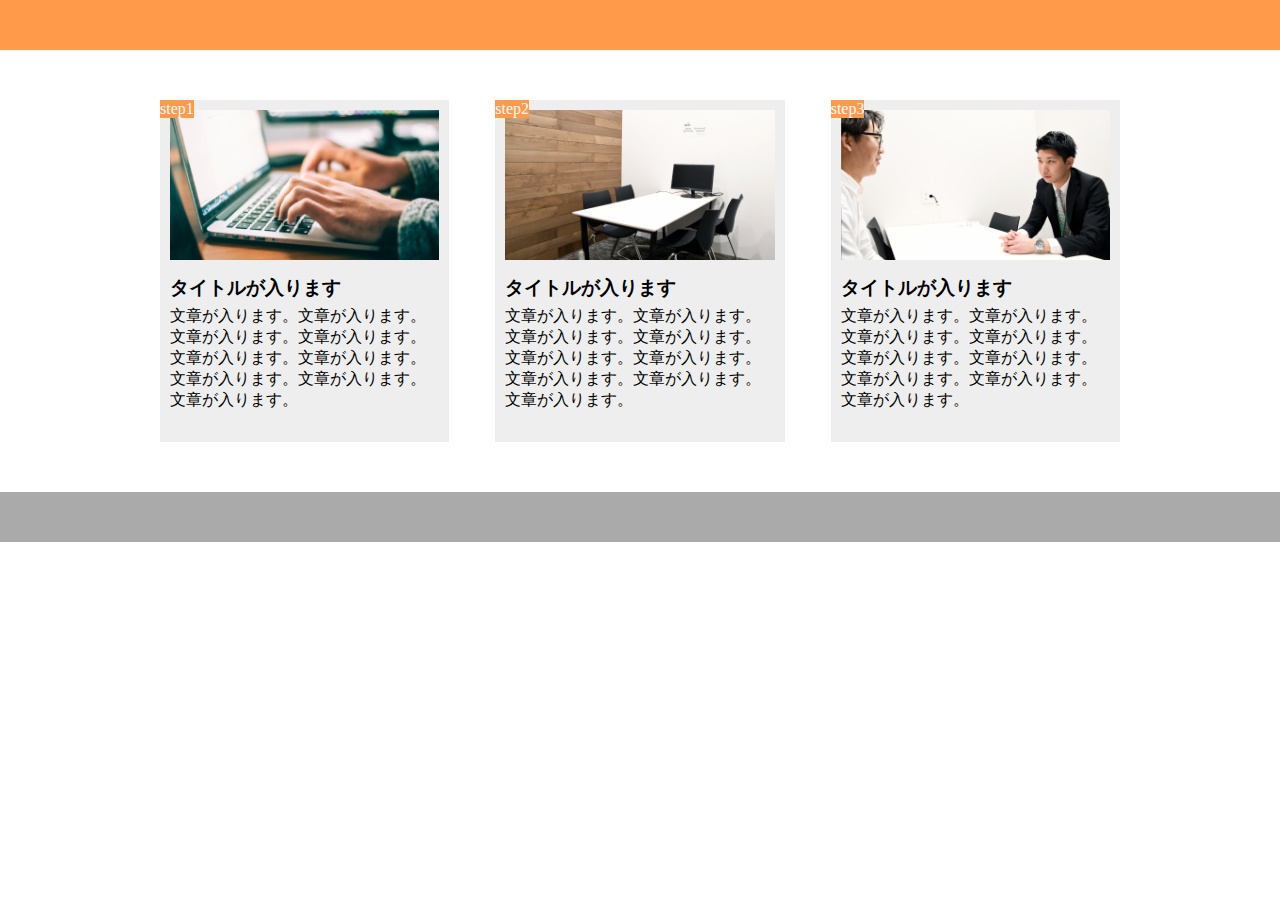
<file: html課題/index.html>
<!DOCTYPE html>
<html lang="ja">

<head>
<meta charset="UTF-8"/>
<meta name="viewport"content="width=device-width,initial-scale=1.0">
<link rel="stylesheet"href="style.css">
<title>第９章演習</title>
</head>

<body>
  <!--header-->
  <header></header>

 <main>
    <div class="box">
      <span class="step">step1</span>
      <div class="image1"></div>
      <h3 class="headline">タイトルが入ります</h3>
      <p class="sentence">文章が入ります。文章が入ります。文章が入ります。文章が入ります。文章が入ります。文章が入ります。文章が入ります。文章が入ります。文章が入ります。</p>
    　</div>
  　</div> 

  <div class="box">
    <span class="step">step2</span>
    <div class="image2"></div>
    <h3 class="headline">タイトルが入ります</h3>
    <p class="sentence">文章が入ります。文章が入ります。文章が入ります。文章が入ります。文章が入ります。文章が入ります。文章が入ります。文章が入ります。文章が入ります。</p>
  　</div>
　</div> 

<div class="box">
  <span class="step">step3</span>
  <div class="image3"></div>
  <h3 class="headline">タイトルが入ります</h3>
  <p class="sentence">文章が入ります。文章が入ります。文章が入ります。文章が入ります。文章が入ります。文章が入ります。文章が入ります。文章が入ります。文章が入ります。</p>
　</div>
</div> 
  
  

 </main>




  <!--footer-->
  <footer></footer>


</body>
</html>
</file>
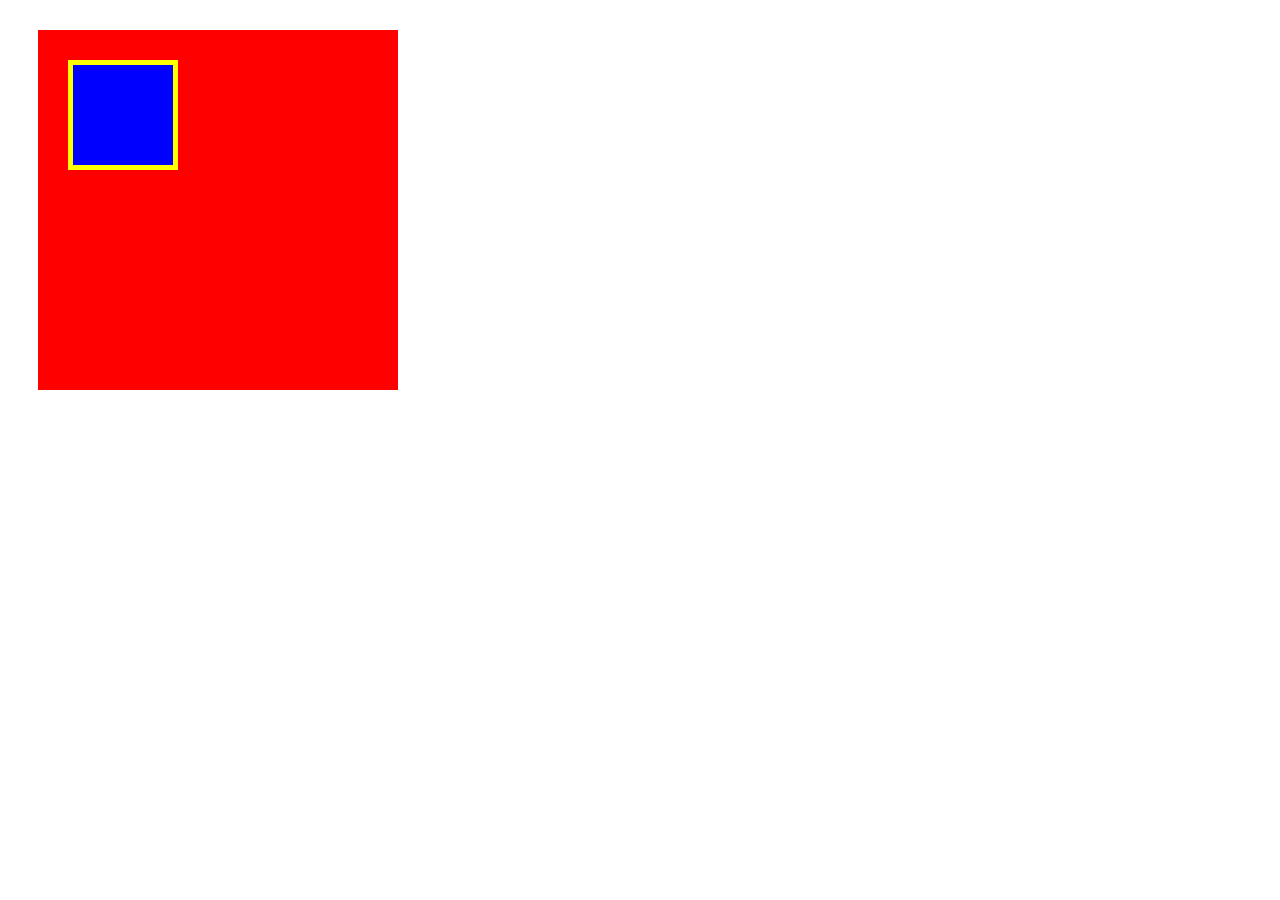
<file: html-css-exercise/html3章/index.html>
<!DOCTYPE html>
<html lang="ja">
  <head>
   <meta charset="UTF-8">
   <link rel="stylesheet"href="box.css">
   <title>BOX</title>
  </head>

  <body>
    <div class="box1">
    <div class="box2"></div>
    </div>
  </body>
</html>
</file>
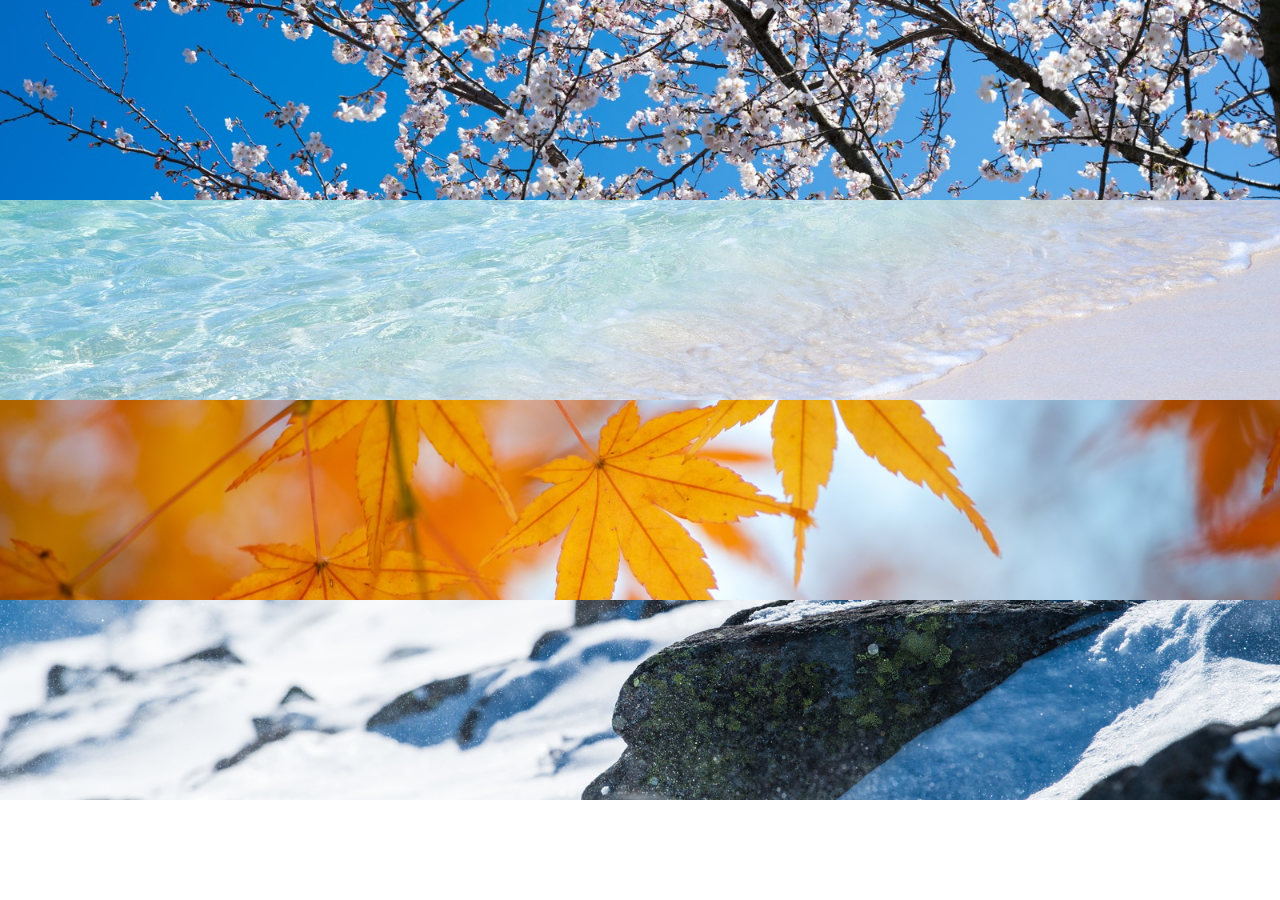
<file: html-css-exercise/html6章/index.html>
<!DOCTYPE html>
<html lang="ja">
<head>
 <meta charset="UTF-8">
 <link rel="stylesheet"href="style.css">
<title>６章</title>
 </head>

 <body>
   <div class="main-visual">
    <div class="main1">
    </div>
    <div class="main2">
    </div>
    <div class="main3">
    </div>
    <div class="main4">
    </div>
  </div>
 </body>
</file>
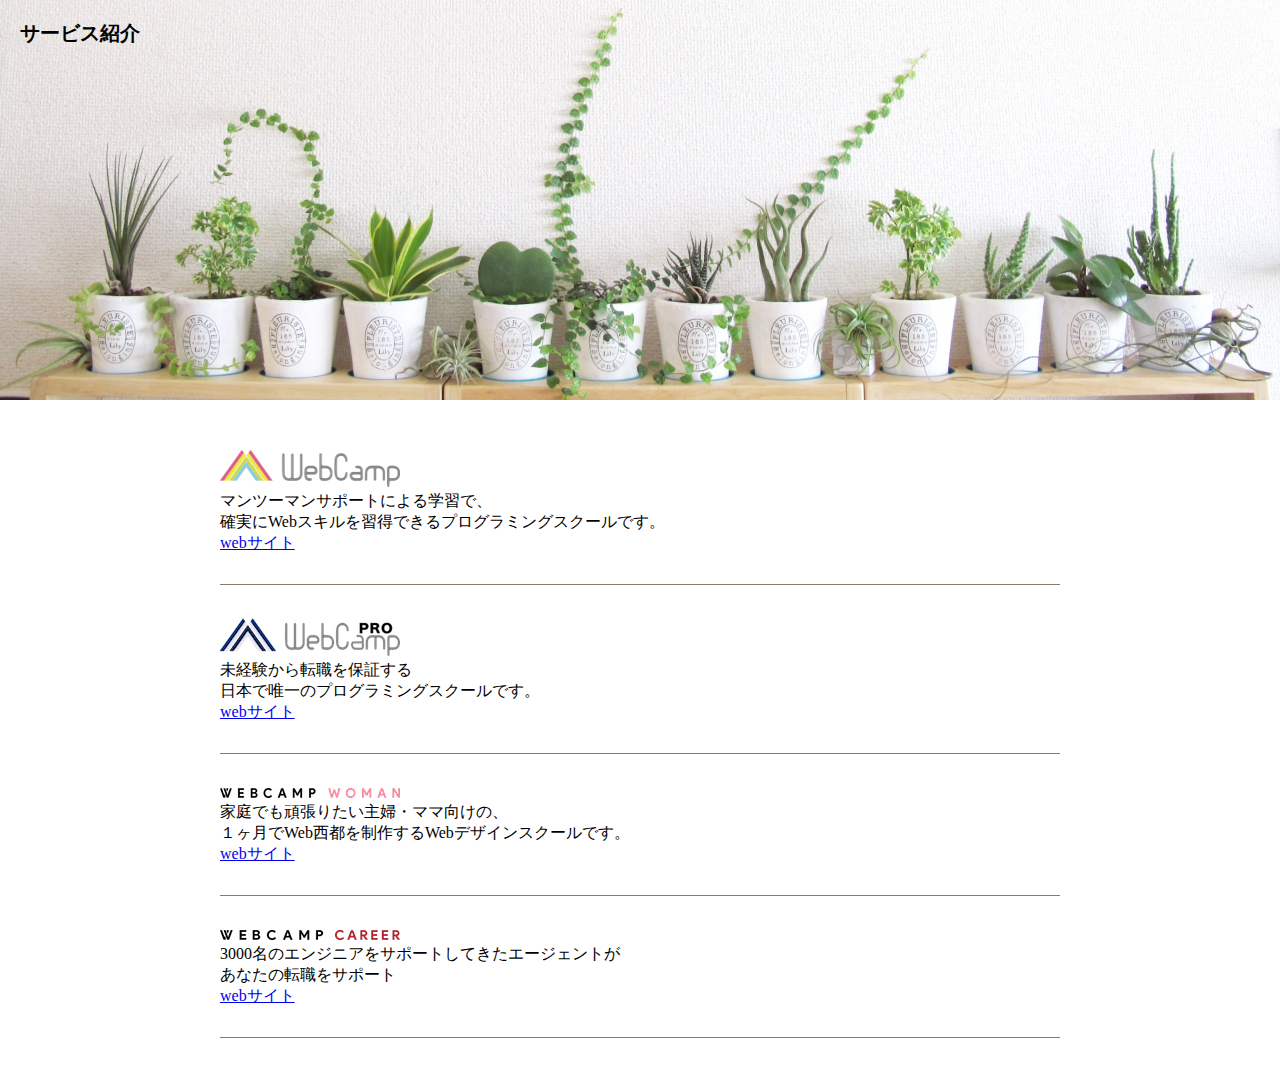
<file: html-css-exercise/html7章/index.html>
<!DOCTYPE html>
<html lang="ja">
<html>
<head>  
<meta charset="UTF-8">
  <link rel="stylesheet"href="style.css">
  <title>第７章演習</title>
</head>

<body>
 <section class="main-visual">
  <h1 class="main-visual-text">サービス紹介</h1>
 </section>

<div class="main">
  <section class="web-item1">
   <img class="blog-image" src="img/wc-logo.png">
   <section class="web-item-text">
     マンツーマンサポートによる学習で、<br/>
     確実にWebスキルを習得できるプログラミングスクールです。<br/>
     <a href="https://web-camp.io/">webサイト</a>
  </section>
  </section>

  <section class="web-item2">
    <img class="blog-image" src="img/wcp-logo.png">
    <section class="web-item-text">
      未経験から転職を保証する<br/>
      日本で唯一のプログラミングスクールです。<br/>
      <a href="https://web-camp.io/pro/">webサイト</a>
    </section>
   </section>

   <section class="web-item3">
    <img class="blog-image" src="img/wcw-logo.png">
    <section class="web-item-text">
      家庭でも頑張りたい主婦・ママ向けの、<br/>
      １ヶ月でWeb西都を制作するWebデザインスクールです。<br/>
      <a href="https://web-camp.io/">webサイト</a>
   </section>
   </section>

   <section class="web-item4">
    <img class="blog-image" src="img/wcc-logo.png">
    <section class="web-item-text">
      3000名のエンジニアをサポートしてきたエージェントが<br/>
      あなたの転職をサポート<br/>
      <a href="https://web-camp.io/">webサイト</a>
   </section>
   </section>
  </div>
</body>
</html>




















</body>
</html>
</file>
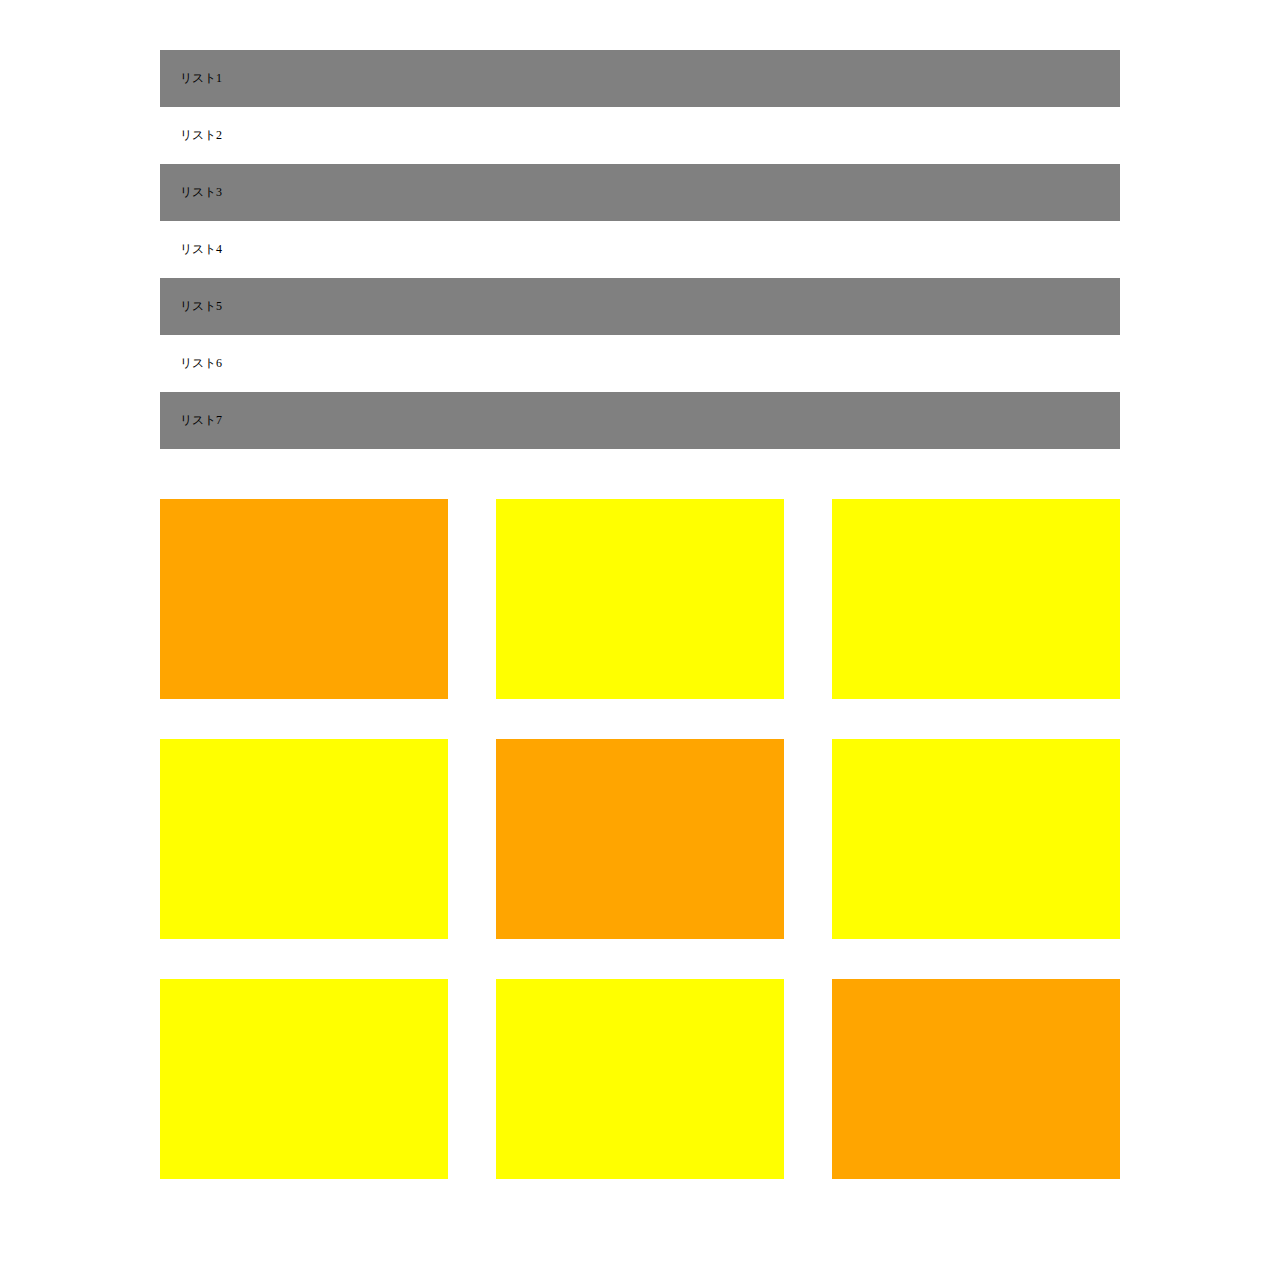
<file: html-css-exercise/html8章/index.html>
<!DOCTYPE html>
<html lang="ja">
<head>
  <meta charset="UTF-8"/>
  <link rel="stylesheet"href="style.css"/>
  <title>第８章</title>
</head>

<body>

<main>
  
  <ul class="header-text">
  <li class="header-text-list">リスト1</li>
  <li class="header-text-list">リスト2</li>
  <li class="header-text-list">リスト3</li>
  <li class="header-text-list">リスト4</li>
  <li class="header-text-list">リスト5</li>
  <li class="header-text-list">リスト6</li>
  <li class="header-text-list">リスト7</li>
  </ul>


 <div class="main-contents">
  <div class="box"></div>
  <div class="box"></div>
  <div class="box"></div>
  <div class="box"></div>
  <div class="box"></div>
  <div class="box"></div>
  <div class="box"></div>
  <div class="box"></div>
  <div class="box"></div>
</div>

</main>



</body>

</html>
</file>
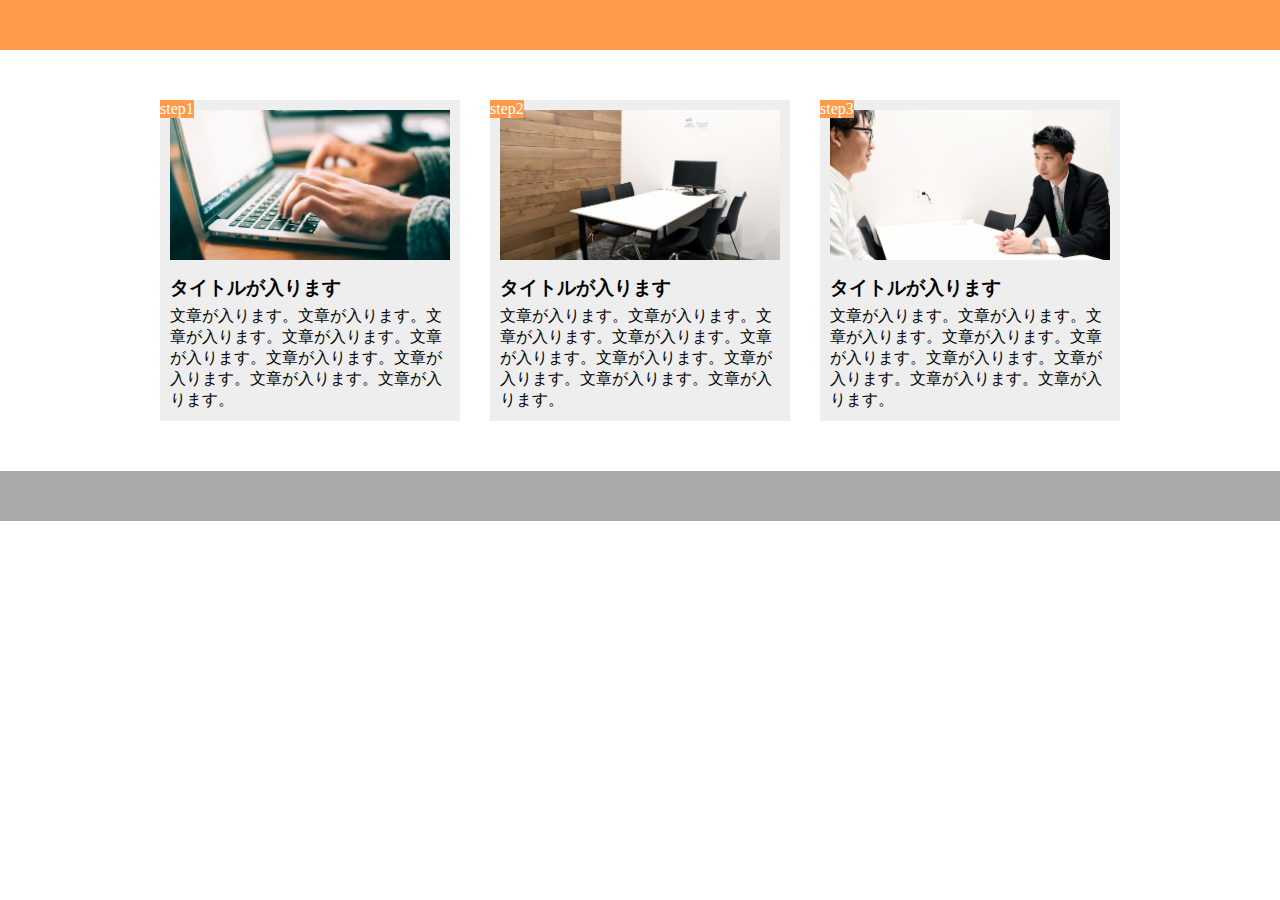
<file: html課題/html課題/index.html>
<!DOCTYPE html>
<html lang="ja">

<head>
<meta charset="UTF-8"/>
<meta name="viewport"content="width=device-width,initial-scale=1.0">
<link rel="stylesheet"href="style.css">
<title>第９章演習</title>
</head>

<body>
  <!--header-->
  <header></header>

 <main>
  <div class="box">
    <span class="step">step1</span>
    <div class="image1"></div>
    <h3 class="headline">タイトルが入ります</h3>
    <p class="sentence">文章が入ります。文章が入ります。文章が入ります。文章が入ります。文章が入ります。文章が入ります。文章が入ります。文章が入ります。文章が入ります。</p>
  </div>

  <div class="box">
    <span class="step">step2</span>
    <div class="image2"></div>
    <h3 class="headline">タイトルが入ります</h3>
    <p class="sentence">文章が入ります。文章が入ります。文章が入ります。文章が入ります。文章が入ります。文章が入ります。文章が入ります。文章が入ります。文章が入ります。</p>
  </div>

  <div class="box">
   <span class="step">step3</span>
   <div class="image3"></div>
   <h3 class="headline">タイトルが入ります</h3>
   <p class="sentence">文章が入ります。文章が入ります。文章が入ります。文章が入ります。文章が入ります。文章が入ります。文章が入ります。文章が入ります。文章が入ります。</p>
  </div>

 </main>




  <!--footer-->
  <footer></footer>


</body>
</html>
</file>
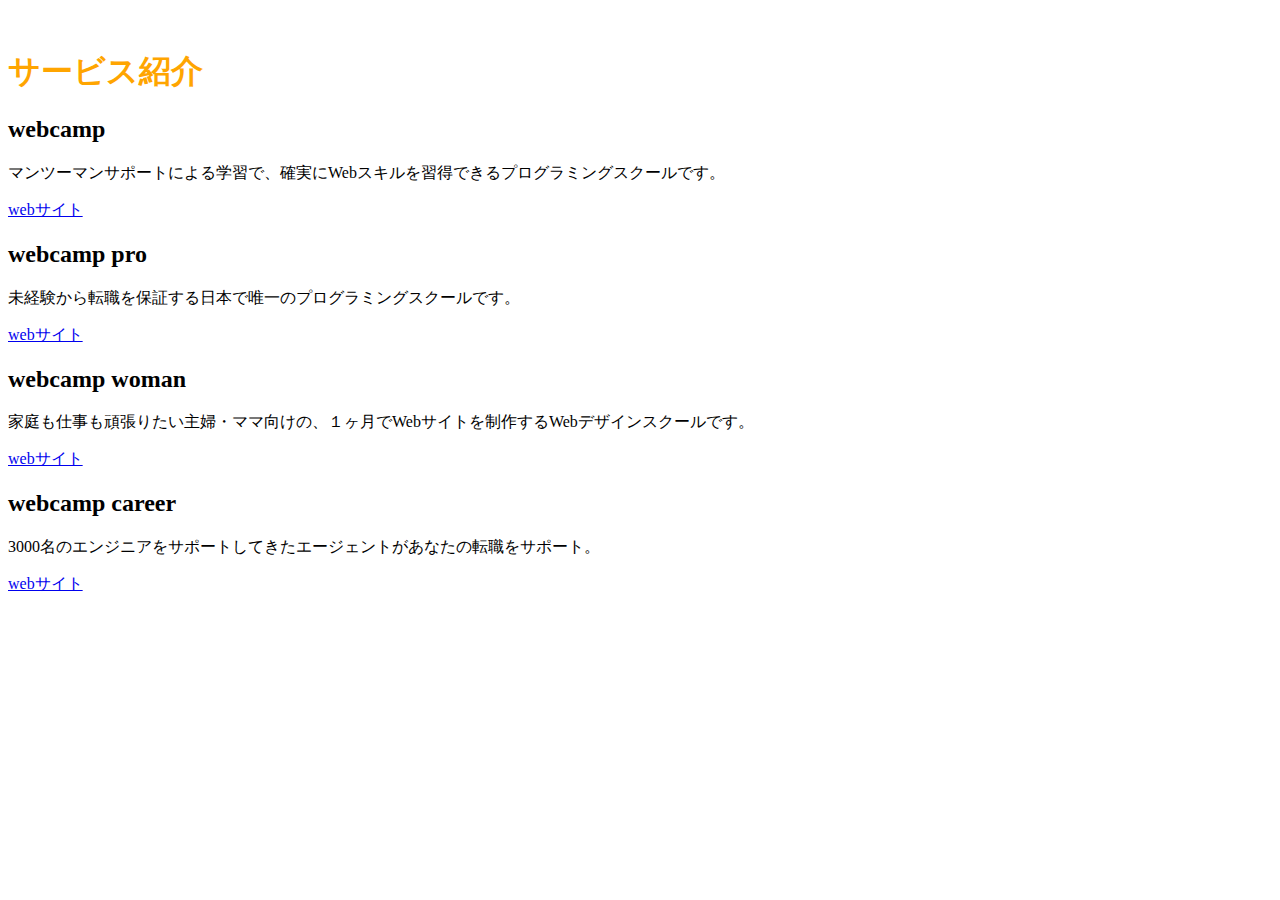
<file: exercise.html>
<! DOCTYPE HTML>
<html lang="ja">
  <head>
    <meta charset = "UTF-8" />
    <title>サービス紹介</title>
    <link rel="stylesheet" href="exercise1.css"/>
　</head>
　<body>
    <h1>サービス紹介</h1>
    <h2>webcamp</h2>
    <p>マンツーマンサポートによる学習で、確実にWebスキルを習得できるプログラミングスクールです。</p>
    <a href="https://web-camp.io/">webサイト</a>
    <h2>webcamp pro</h2>
    <p>未経験から転職を保証する日本で唯一のプログラミングスクールです。</p>
    <a href="https://web-camp.io/pro/">webサイト</a>
    <h2>webcamp woman</h2>
    <p>家庭も仕事も頑張りたい主婦・ママ向けの、１ヶ月でWebサイトを制作するWebデザインスクールです。</p>
    <a href="https://web-camp.io/">webサイト</a>
    <h2>webcamp career</h2>
    <p>3000名のエンジニアをサポートしてきたエージェントがあなたの転職をサポート。</p>
    <a href="https://web-camp.io/">webサイト</a>
　</body>
</html>
</file>
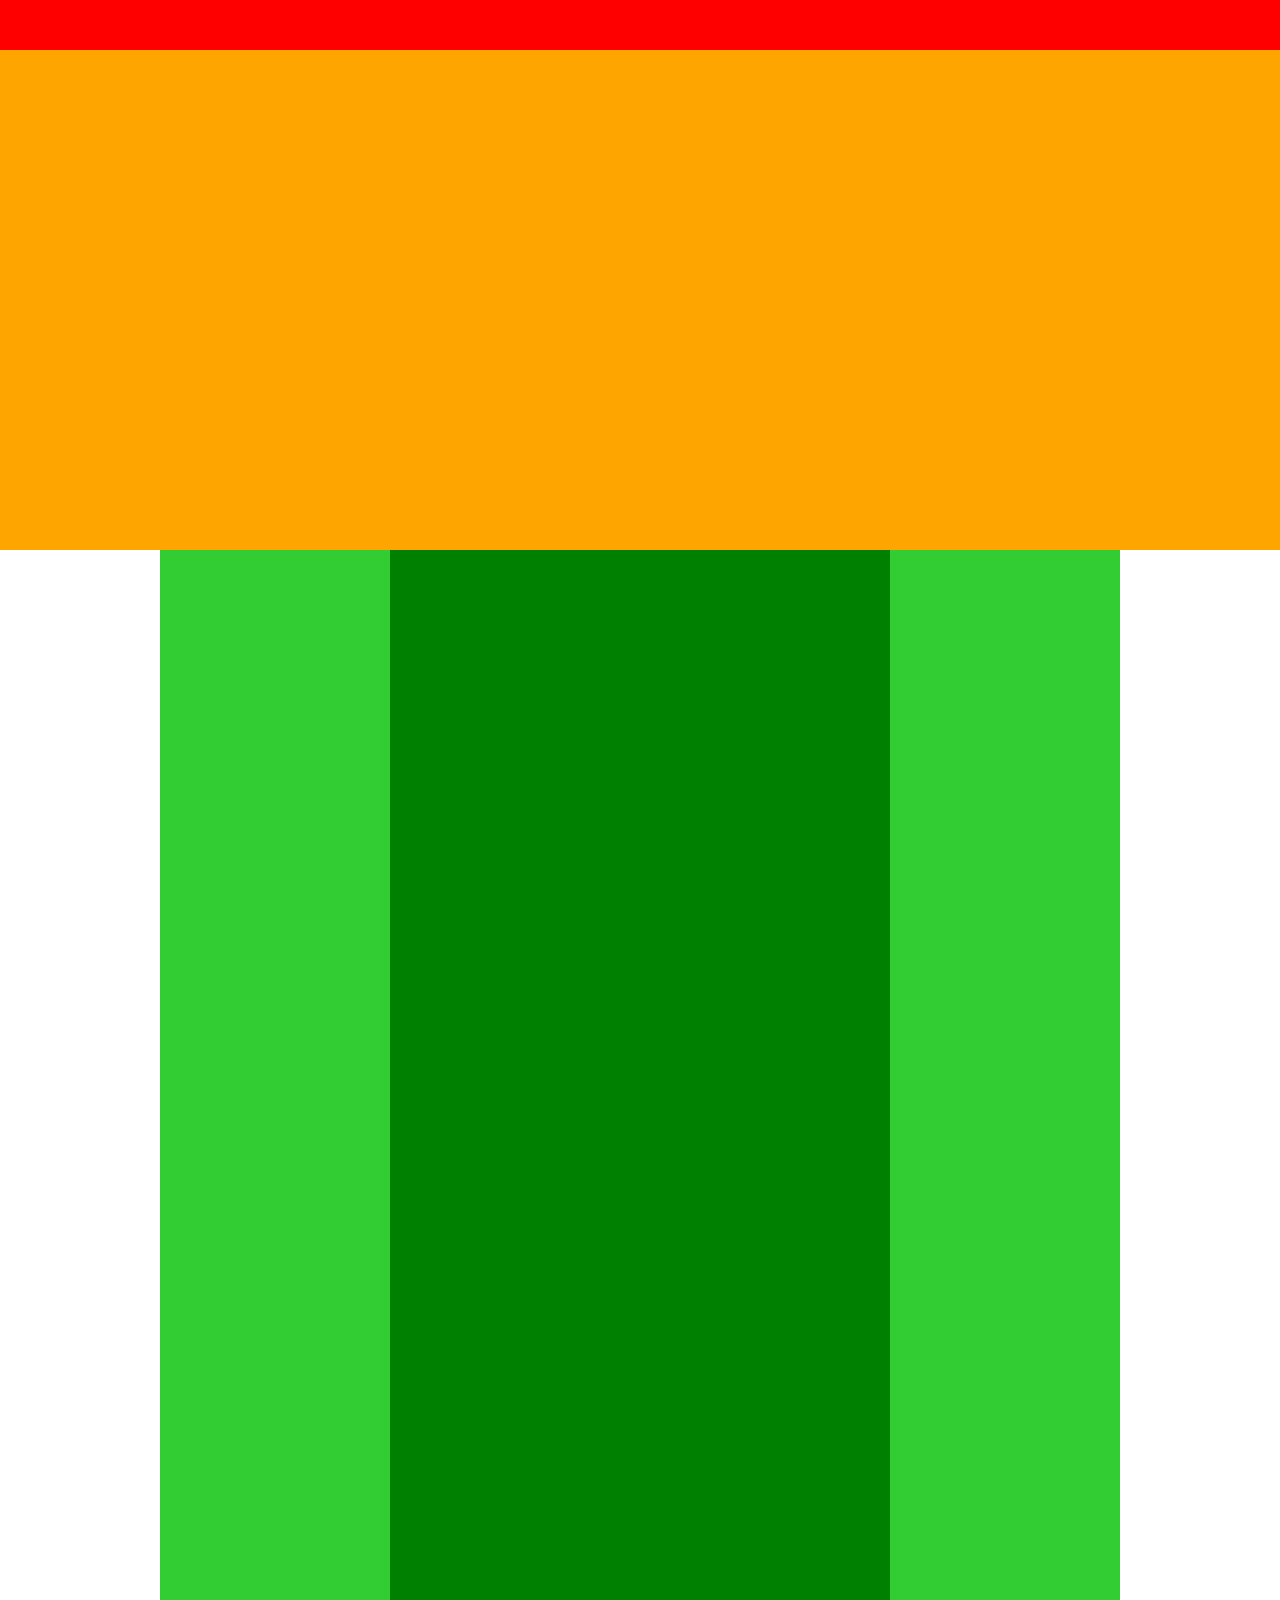
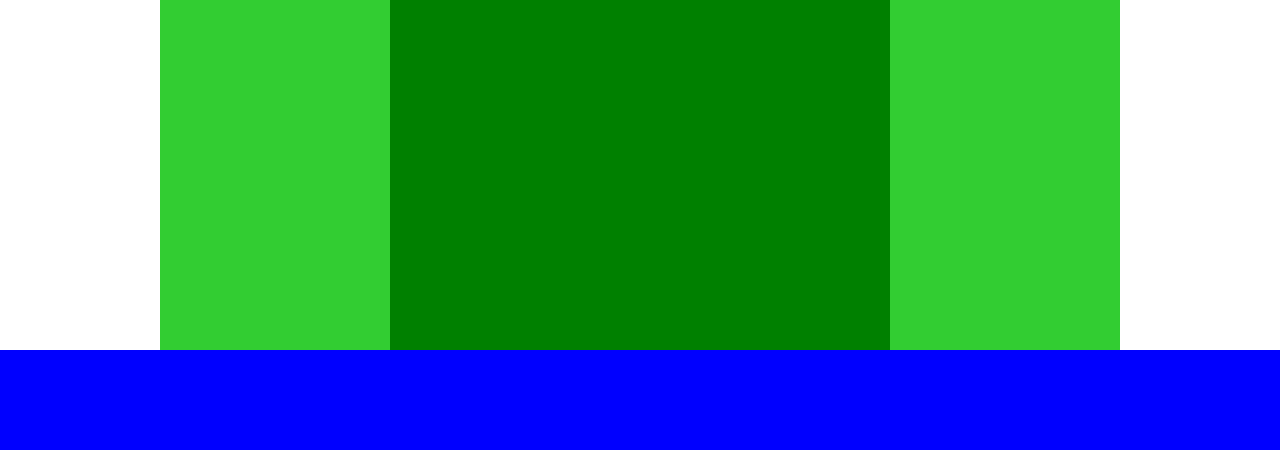
<file: html-css-exercise/html4章/style.html>
<!DOCTYPE html>
<head>
  <meta charset="UTF-8"/>
  <link rel=stylesheet href="style.css"/>
  <title>exercise2</title>
</head>

<body>
 <div class="header"></div>

 <div class="main-visual"></div>

 <div class="main">
  <div class="sidebar-left"></div>
  <div class="blog"></div>
  <div class="sidebar-right"></div>
</div>
 
<div class="footer"></div>

</body>
</file>
<file: html課題/style.css>
* {
margin: 0;
padding: 0;
box-sizing: border-box;
}

header {
  width: 100%;
  height:50px;
  background-color: #FF9A4B;
}

main {
  width: 960px;
  margin: 50px auto;
  display: flex;
}

.box {
  width: 300px;
  background-color: #EEEEEE;
  padding :10px;
  margin-right:30px;
  position: relative;
}

.image1 {
  background-image: url(img/flow01.png);
  height: 150px;
  background-size: cover;
  background-position: bottom;
}

.step {
  background-color: #FF9A4B;
  position: absolute;
  color:white;
  top: 0;
  left: 0; 
}

.headline {
  margin-top:15px;
  margin-bottom: 5px; 
}

.image2 {
  background-image: url(img/flow02.png);
  height: 150px;
  background-size: cover;
  background-position: bottom;
}


.image3 {
  background-image: url(img/flow03.png);
  height: 150px;
  background-size: cover;
  background-position: bottom;
}

.box:last-child {
  margin-right: 0;
}

footer {
  width: 100%;
  height:50px;
  background-color: #AAAAAA;
}

@media screen and (max-width: 768px) {
  main {
    width: 100%;
    display: block;
  }

  .box {
    width: 90%;
    margin:0 auto;
  }

  .box:last-child {
    margin: auto;
  }
}
</file>
<file: html-css-exercise/html3章/box.css>
.box1 {
  width: 300px;
  height: 300px;
  background-color: #ff0000;
  margin: 30px;
  padding: 30px;
}

.box2 {
  width: 100px;
  height: 100px;
  background-color: blue;
  border: 5px solid yellow;
}
</file>
<file: html-css-exercise/html6章/style.css>
* {
  margin: 0;
  padding: 0;
  box-sizing: border-box;
}

.main-visual {
  width: 100%;
  height: 800px;
}

.main1 {
  width: 100%;
  height: 200px;
  background-image: url(img/box1.jpg);
  background-size: cover;
  background-position: center;
}

.main2 {
  width: 100%;
  height: 200px;
  background-image: url(img/box2.jpg);
  background-size: cover;
  background-position: center;
}

.main3 {
  width: 100%;
  height: 200px;
  background-image: url(img/box3.jpg);
  background-size: cover;
  background-position: center;
}

.main4 {
  width: 100%;
  height: 200px;
  background-image: url(img/box4.jpg);
  background-size: cover;
  background-position: center;
}
</file>
<file: html-css-exercise/html7章/style.css>
* {
  margin: 0;
  padding: 0;
  box-sizing: border-box;
}

.main-visual {
  width: 100%;
  height: 400px;
  background-image: url(img/mv.jpg);
  background-size: cover;
  background-position: bottom;
}

.main-visual-text {
  font-size: 20px;
  padding: 20px;
}

.main {
  width: 840px;
  margin: 50px auto;
}

.web-item1 {
  margin-bottom: 30px;
  padding-bottom: 30px;
  border-bottom: 1px solid rgb(144, 118, 112);
}

.web-item2 {
  margin-bottom: 30px;
  padding-bottom: 30px;
  border-bottom: 1px solid rgb(144, 118, 112);
}

.web-item3 {
  margin-bottom: 30px;
  padding-bottom: 30px;
  border-bottom: 1px solid rgb(144, 118, 112);
}

.web-item4 {
  margin-bottom: 30px;
  padding-bottom: 30px;
  border-bottom: 1px solid rgb(144, 118, 112);
}
</file>
<file: html-css-exercise/html8章/style.css>
* {
margin:0;
padding:0;
box-sizing: border-box;
}

 main {
  width:960px;
  margin: 50px auto;
}

.header-text {
  margin-bottom: 50px;
}

.header-text-list {
 padding:20px;
 font-size: 12px;
 list-style: none;
}

.header-text-list:nth-child(odd) {
  background-color: gray;
}

.main-contents {
  flex-wrap: wrap;
  display: flex;
}

.box {
  width:30%;
  height: 200px;
  margin-right: 5%;
  margin-bottom: 40px;
  background-color: yellow;
}

.box:first-child,
.box:nth-child(5),
.box:last-child {
  background-color: orange;
}

.box:nth-child(3n) {
  margin-right: 0;
}

.box:last-child(-n+3) {
  margin-bottom: :0;
}
</file>
<file: html課題/html課題/style.css>
* {
margin: 0;
padding: 0;
box-sizing: border-box;
}

header {
  width: 100%;
  height:50px;
  background-color: #FF9A4B;
}

main {
  width: 960px;
  margin: 50px auto;
  display: flex;
}

.box {
  width: 300px;
  background-color: #EEEEEE;
  padding :10px;
  margin-right:30px;
  position: relative;
}

.image1 {
  background-image: url(img/flow01.png);
  height: 150px;
  background-size: cover;
  background-position: bottom;
}

.step {
  background-color: #FF9A4B;
  position: absolute;
  color:white;
  top: 0;
  left: 0; 
}

.headline {
  margin-top:15px;
  margin-bottom: 5px; 
}

.image2 {
  background-image: url(img/flow02.png);
  height: 150px;
  background-size: cover;
  background-position: bottom;
}


.image3 {
  background-image: url(img/flow03.png);
  height: 150px;
  background-size: cover;
  background-position: bottom;
}

.box:last-child {
  margin-right: 0;
}

footer {
  width: 100%;
  height:50px;
  background-color: #AAAAAA;
}

@media screen and (max-width: 768px) {
  main {
    width: 100%;
    display: block;
  }

  .box {
    width: 90%;
    margin:0 auto;
    margin-bottom: 20px;
  }

  .box:last-child {
    margin: auto;
  }
}
</file>
<file: exercise1.css>
h1 {
  color: orange;
  fonto-size: 20px;
}
</file>
<file: html-css-exercise/html4章/style.css>
.header {
  width: 100%;
  height: 50px;
  background-color: red;
}

.main-visual {
  width: 100%;
  height: 500px;
  background-color: orange;
}

* {
  margin: 0;
  padding: 0;
  box-sizing:border-box
}

.main {
  width: 960px;
  justify-content: center;
  margin: 0 auto;
  display:flex;
}

.sidebar-left {
  width:230px;
  height:1400px;
  background-color: limegreen;
}

.blog {
  width: 500px;
  height: 1400;
  background-color: green;
}

.sidebar-right {
  width:230px;
  height:1400px;
  background-color: limegreen;
}

.footer {
  width: 100%;
  height: 100px;
  background-color: blue;
}
</file>
